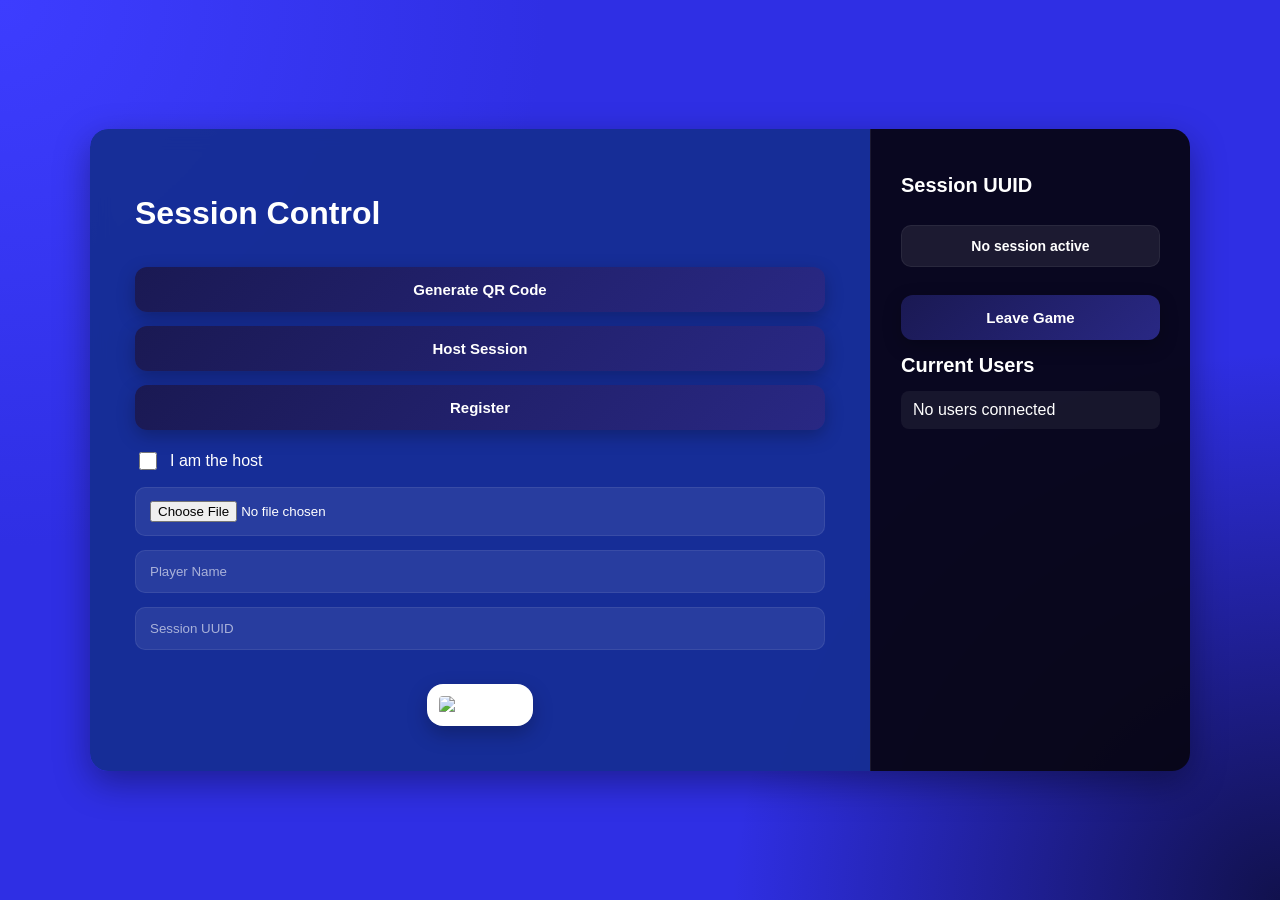
<file: src/main/resources/static/index.html>
<!DOCTYPE html>
<html lang="en">
<head>
    <meta charset="UTF-8" />
    <meta name="viewport" content="width=device-width, initial-scale=1.0" />
    <title>Train Lobby</title>

    <link rel="stylesheet" href="./stylesheet.css" />
</head>

<body>
    <div id="transitionScreen" class="transition-screen"></div>
    <div class="centered">

        <!-- Main Panel -->
        <div class="main">

            <h1>Session Control</h1>

            <button onclick="generatePlayerQr()">
                Generate QR Code
            </button>

            <button onclick="startSession()">
                Host Session
            </button>

            <button onclick="registerAndConnect()">
                Register
            </button>

            <div class="checkboxRow">
                <input type="checkbox" name="isHost" id="isHost">
                <label for="isHost">I am the host</label>
            </div>

            <input
                class="fileUpload"
                type="file"
                id="player-uuid"
                accept="image/*"
            >

            <input
                type="text"
                id="player-name"
                placeholder="Player Name"
            >

            <input
                type="text"
                id="register-session-uuid"
                placeholder="Session UUID"
            >

            <div class="absoluteCenter">
                <img id="qrCode" alt="QR Code">
            </div>

        </div>

        <!-- User Panel -->
        <div id="currentUsers" class="currentUsers">
              <h3>Session UUID</h3> 
            <p
                class="sessionDisplay"
                id="sessionUuidDisplay"
            >
                No session active
            </p>
            
            <button onclick="leaveSession()">Leave Game</button>

            <h3>Current Users</h3>

            <ul id="userList">
                <li>No users connected</li>
            </ul>
            
        </div>

    </div>

    <script src="ApiRequester.js"></script>

</body>
</html>
</file>
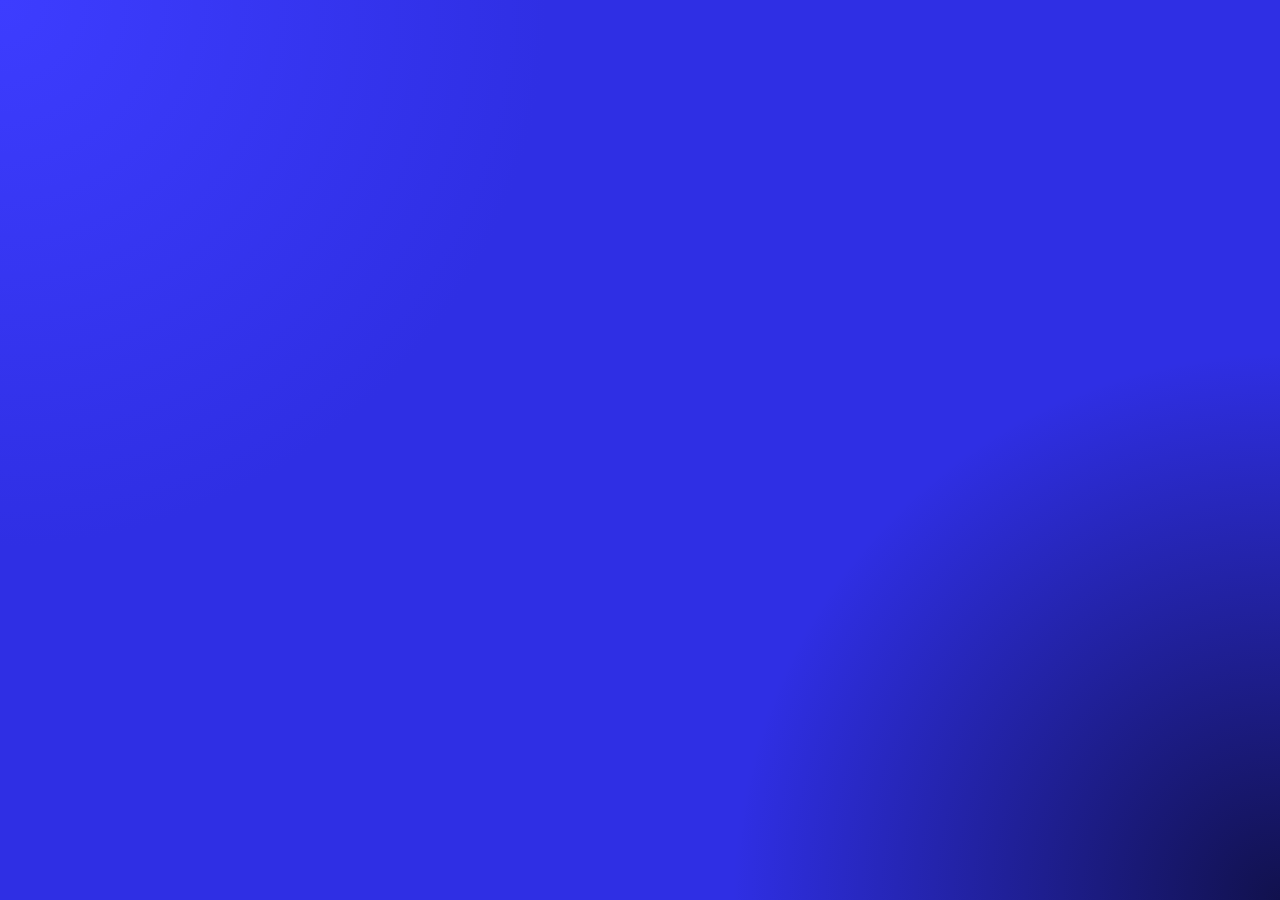
<file: src/main/resources/static/activeGame.html>
<!DOCTYPE html>
<html lang="en">
<head>
    <meta charset="UTF-8">
    <meta name="viewport" content="width=device-width, initial-scale=1.0">
    <link rel="stylesheet" href="./stylesheet.css" />

    <title>Active Game</title>
</head>
<body>
    
</body>
</html>
</file>
<file: src/main/resources/static/stylesheet.css>
:root {
    --main-bg-color: #2f2fe4;
    --main-button-color: #1a1953;
    --secondary-bg-color: #162e93;
    --temp2-color: #080616;
    --temp3-color: #776871;

    --text-color: #ffffff;
    --border-color: rgba(255, 255, 255, 0.08);
    --shadow: 0 12px 35px rgba(0, 0, 0, 0.35);
}

* {
    box-sizing: border-box;
}

body {
    background:
        radial-gradient(circle at top left, #3d3dff, transparent 35%),
        radial-gradient(circle at bottom right, #11114d, transparent 35%),
        var(--main-bg-color);

    font-family: Arial, sans-serif;
    margin: 0;
    min-height: 100vh;
    color: var(--text-color);

    display: flex;
    justify-content: center;
    align-items: center;

    padding: 30px;
}

/* Main layout */
.centered {
    display: flex;
    flex-wrap: wrap;

    width: 100%;
    max-width: 1100px;

    border-radius: 18px;
    overflow: hidden;

    box-shadow: var(--shadow);
}

/* Left side */
.main {
    flex: 1;
    min-width: 320px;

    display: flex;
    flex-direction: column;
    justify-content: center;

    gap: 14px;

    background: rgba(22, 46, 147, 0.95);

    padding: 45px;

    backdrop-filter: blur(10px);
}

/* Right side */
.currentUsers {
    width: 320px;

    background: rgba(8, 6, 22, 0.95);

    padding: 45px 30px;

    display: flex;
    flex-direction: column;
    gap: 14px;

    border-left: 1px solid var(--border-color);
}

/* Buttons */
button {
    background: linear-gradient(
        135deg,
        var(--main-button-color),
        #292884
    );

    color: white;

    padding: 14px 18px;

    border: none;
    border-radius: 12px;

    cursor: pointer;

    font-size: 15px;
    font-weight: bold;

    transition:
        transform 0.15s ease,
        opacity 0.15s ease,
        box-shadow 0.15s ease;

    box-shadow: 0 6px 18px rgba(0, 0, 0, 0.25);
}

button:hover {
    transform: translateY(-2px);
    opacity: 0.95;
}

button:active {
    transform: scale(0.98);
}

/* Inputs */
input[type="text"],
input[type="file"] {
    width: 100%;

    padding: 13px 14px;

    border: 1px solid rgba(255, 255, 255, 0.08);
    border-radius: 10px;

    background-color: rgba(255, 255, 255, 0.08);

    color: white;

    outline: none;

    transition:
        border-color 0.2s ease,
        background-color 0.2s ease;
}

input::placeholder {
    color: rgba(255, 255, 255, 0.6);
}

input:focus {
    border-color: #7ea3ff;
    background-color: rgba(255, 255, 255, 0.12);
}

/* Checkbox row */
.checkboxRow {
    display: flex;
    align-items: center;
    gap: 10px;

    margin-top: 5px;
}

input[type="checkbox"] {
    width: 18px;
    height: 18px;
    cursor: pointer;
}

/* QR Code section */
.absoluteCenter {
    width: 100%;
    display: flex;
    justify-content: center;

    padding-top: 20px;
}

#qrCode {
    max-width: 220px;

    border-radius: 16px;
    background: white;

    padding: 12px;

    box-shadow: 0 8px 20px rgba(0, 0, 0, 0.25);
}

/* Session display */
.sessionDisplay {
    background: rgba(255, 255, 255, 0.08);

    border: 1px solid rgba(255, 255, 255, 0.06);

    border-radius: 10px;

    padding: 12px;

    text-align: center;

    font-weight: bold;
    font-size: 14px;

    word-break: break-word;
}

/* Users list */
.currentUsers h3 {
    margin: 0;
    font-size: 20px;
}

.currentUsers ul {
    list-style: none;
    padding: 0;
    margin: 0;
}

.currentUsers li {
    padding: 10px 12px;

    background: rgba(255, 255, 255, 0.06);

    border-radius: 8px;

    margin-bottom: 8px;
}
.transition-screen {
    position: fixed;
    inset: 0; /* top:0 right:0 bottom:0 left:0 */

    background: rgba(0, 0, 0, 0.85);

    display: flex;
    align-items: center;
    justify-content: center;

    font-size: 28px;
    font-weight: bold;

    opacity: 0;
    pointer-events: none;

    z-index: 99999;

    transition: opacity 0.4s ease;
}

/* visible state */
.transition-screen.active {
    opacity: 1;
    pointer-events: all;
}

/* optional text animation */
.transition-screen::after {
    content: attr(data-text);
    animation: pulse 1s infinite;
}

@keyframes pulse {
    0% { opacity: 0.4; transform: scale(1); }
    50% { opacity: 1; transform: scale(1.05); }
    100% { opacity: 0.4; transform: scale(1); }
}


/* Mobile */
@media (max-width: 850px) {
    .centered {
        flex-direction: column;
    }

    .currentUsers {
        width: 100%;
        border-left: none;
        border-top: 1px solid var(--border-color);
    }

    .main,
    .currentUsers {
        padding: 30px 22px;
    }
}
</file>
